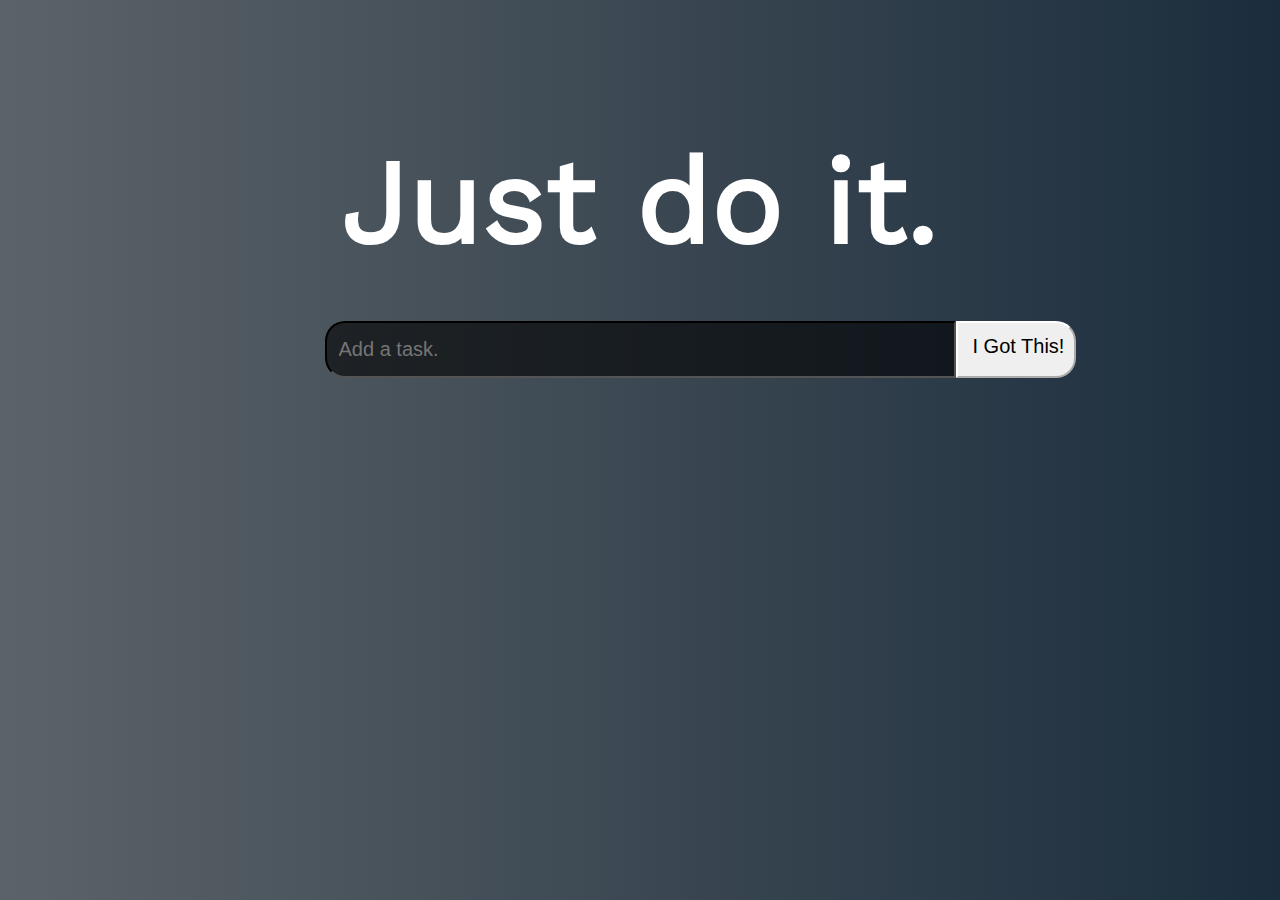
<file: Dia12+1/index.html>
<!DOCTYPE html>
<html lang="en">

<head>
    <meta charset="UTF-8">
    <meta name="viewport" content="width=device-width, initial-scale=1.0">
    <title>Document</title>
    <link rel="stylesheet" href="./style/style.css">
</head>

<body>
    <article class="todito">

        <h1>Just do it.</h1>
        <div class="boton">
            <input type="text" id="taskInput" placeholder="Add a task.">
            <button> I Got This!</button>
        </div>
    </article>
    <article class="opciones">
        
    </article>
</body>
<script src="./scripts/script.js"></script>

</html>
</file>
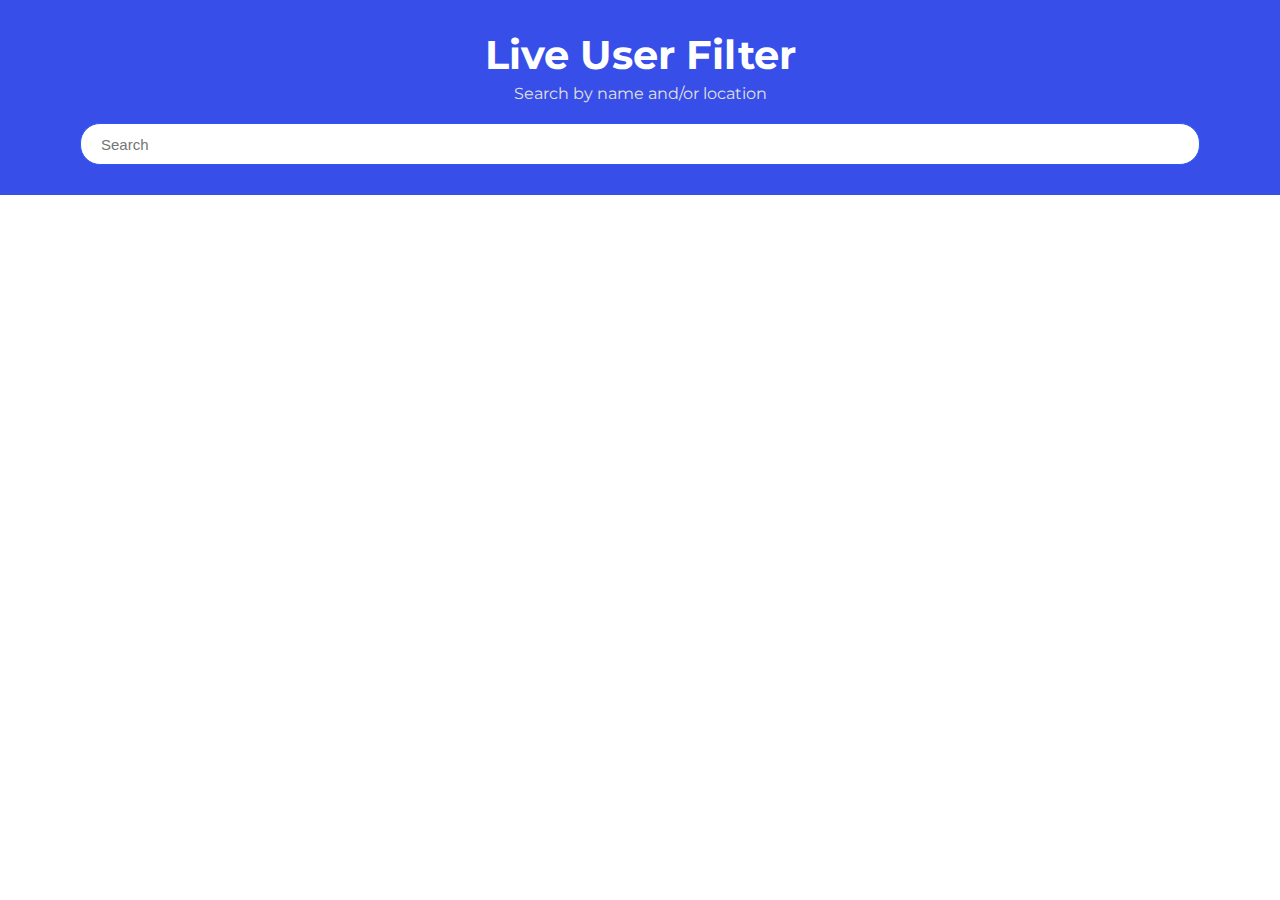
<file: Dia12/index.html>
<!DOCTYPE html>
<html lang="en">
<head>
    <meta charset="UTF-8">
    <meta name="viewport" content="width=device-width, initial-scale=1.0">
    
    <link rel="stylesheet" href="./style/style.css">
    <title>La Libreta</title>
</head>
<body>
    <header class="search_section">
        <h2>Live User Filter</h2>
        
        <span id="description">Search by name and/or location</span>
        <nav class="buscador">
            <div class="search_bar">
                <input id="input_search" type="text" placeholder="Search" >
            </div>
        </nav>
    </header>
    <main class="main">

    </main>
</body>
<script type="module" src="./script/main.js"></script>
</html>
</file>
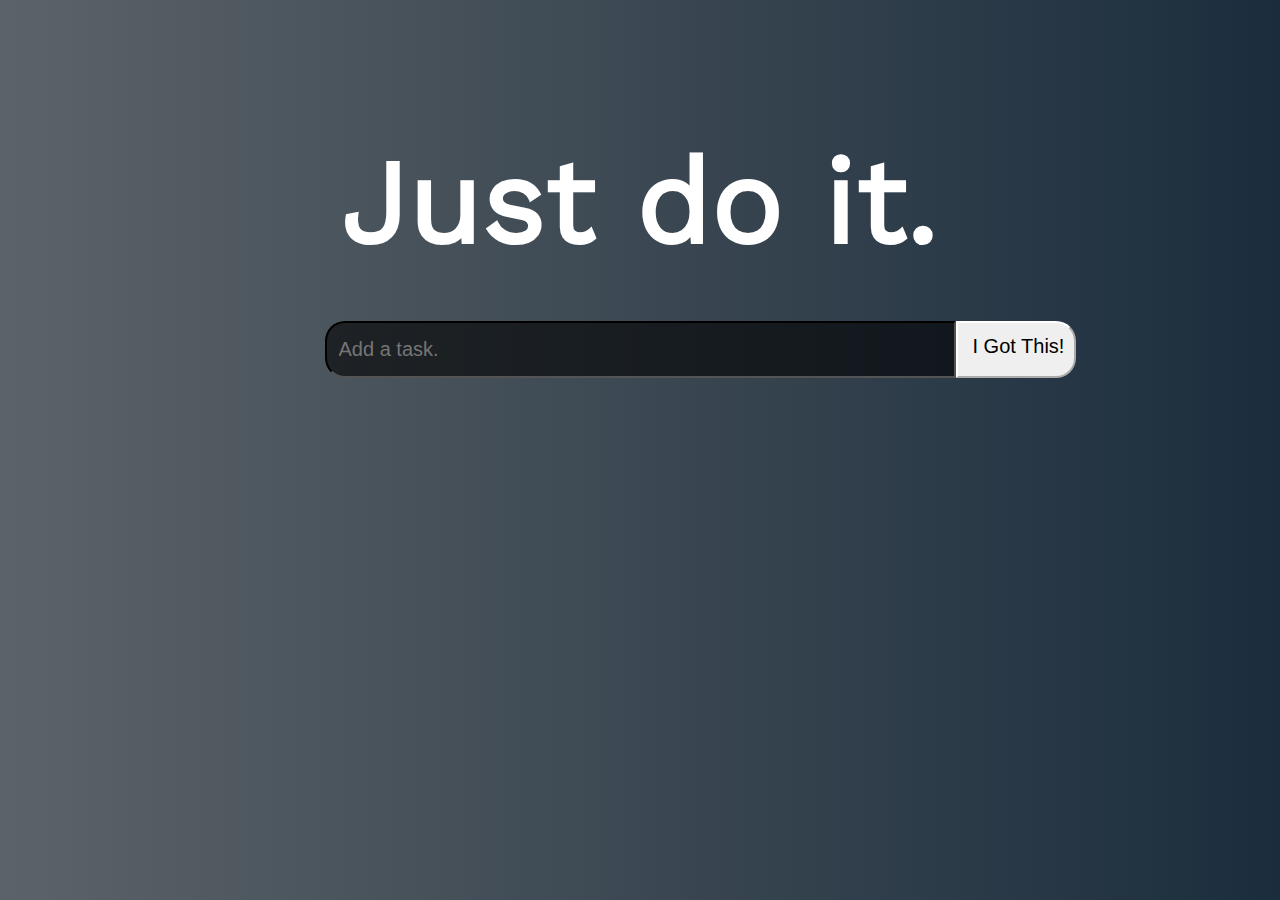
<file: Dia14/index.html>
<!DOCTYPE html>
<html lang="en">

<head>
    <meta charset="UTF-8">
    <meta name="viewport" content="width=device-width, initial-scale=1.0">
    <title>Document</title>
    <link rel="stylesheet" href="./style/style.css">
</head>

<body>
    <article class="todito">

        <h1>Just do it.</h1>
        <div class="boton">
            <input type="text" id="taskInput" placeholder="Add a task.">
            <button id="newTask"> I Got This!</button>
        </div>
    </article>
    <article class="opciones">
        
    </article>
</body>
<script src="./scripts/script.js"></script>

</html>
</file>
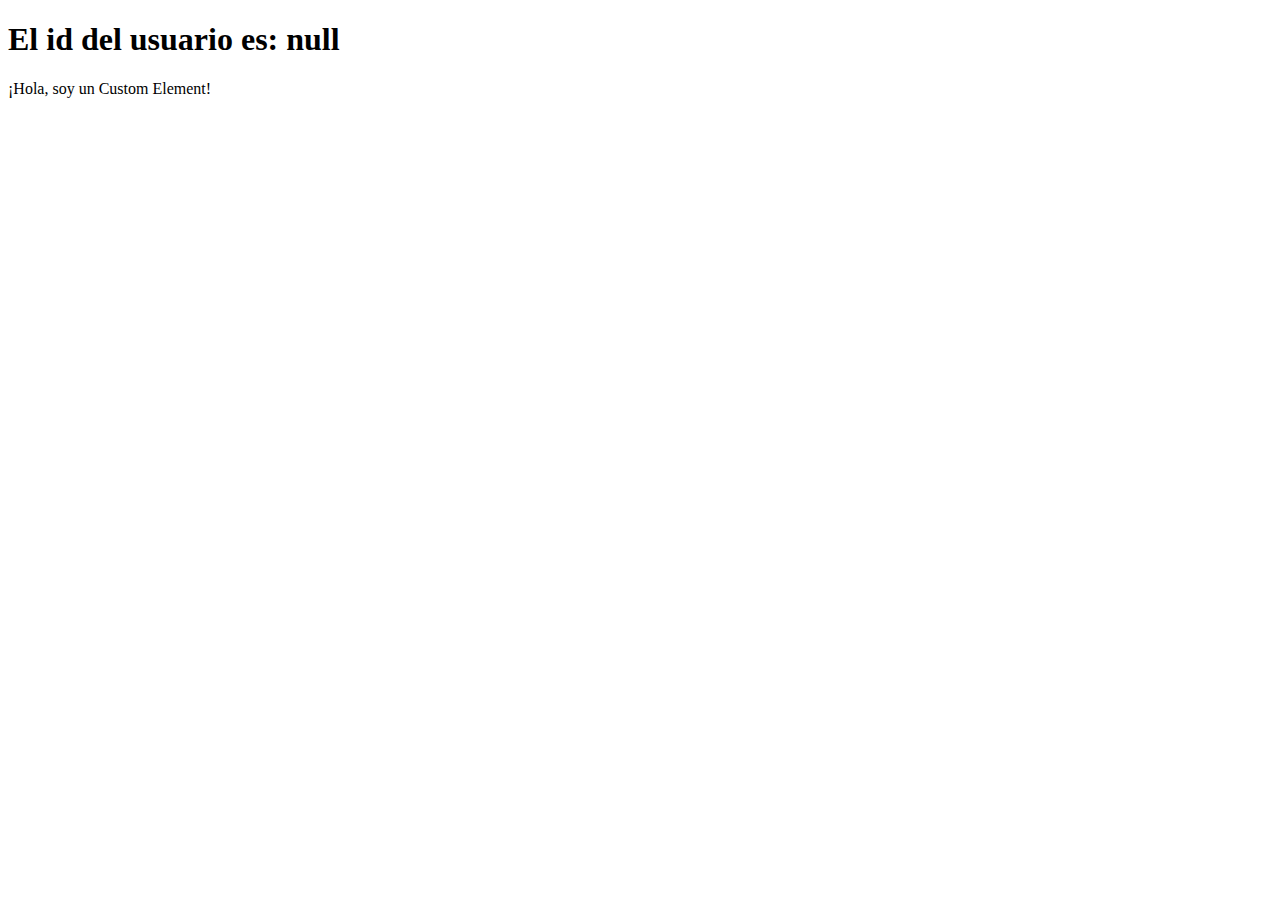
<file: Dia17/index.html>
<!DOCTYPE html>
<html lang="en">
<head>
    <meta charset="UTF-8">
    <meta name="viewport" content="width=device-width, initial-scale=1.0">
    <title>Document</title>
</head>
<body>
    <h1 id="holi"></h1>
    <mi-elemento-personalizado> </mi-elemento-personalizado>
</body>
<script src="./script/script.js"></script>
</html>
</file>
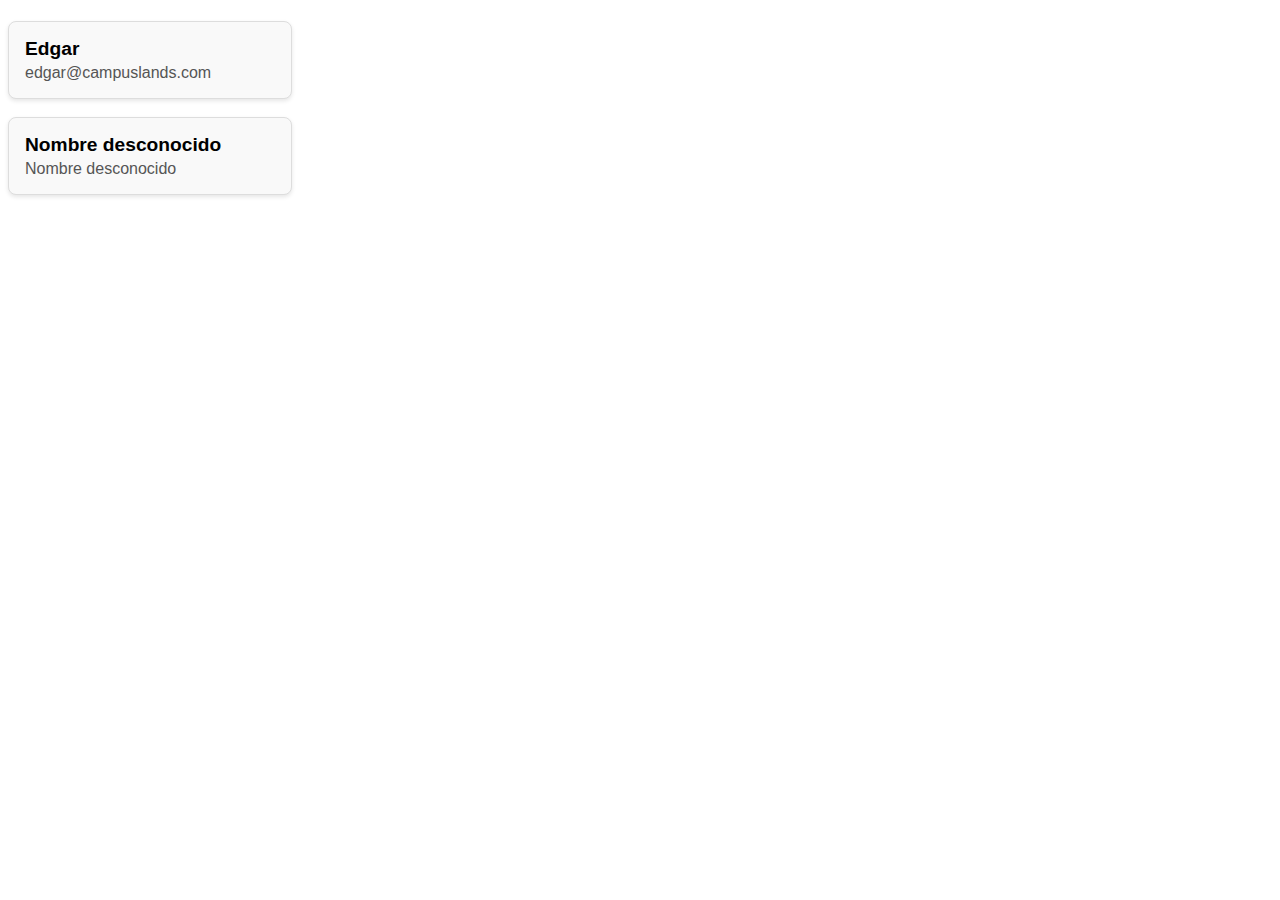
<file: Dia18/index.html>
<!DOCTYPE html>
<html lang="en">
<head>
    <meta charset="UTF-8">
    <meta name="viewport" content="width=device-width, initial-scale=1.0">
    <title>Document</title>
    <link rel="stylesheet" href="./styles/styles.css">
</head>
<body>
    <h1 id="texto"></h1>
    <user-card name="Edgar" email="edgar@campuslands.com"> </user-card>
    <br>
    <user-card ></user-card>
</body>
<script src="./script/scripts.js"></script>
</html>
</file>
<file: Dia12+1/style/style.css>
@font-face {
    font-family: "titulo";
    src: url(../storage/fonts/WorkSans-Regular.ttf);
}
*{
    padding: 0;
    margin: 0;
    box-sizing: border-box;
}

body{
    background: linear-gradient(to right,#5c6368,#1b2d3d);
}

.todito{
    display: flex;
    flex-direction: column;
    align-items: center;
    height: 40vh;
    width: 100%;
}

h1{
    margin-top: 130px;
    margin-bottom: 50px;
    color: white;
    font-size: 120px;
    font-family: "titulo",sans-serif;
}
input{
    position: relative;
    font-size: 20px;
    color: white;
    border-color: black;
    background-color: rgba(0,0,0,0.6);
    border-top-left-radius:20px;
    border-bottom-left-radius:20px;
    padding-top: 15px;
    padding-bottom: 15px;
    padding-left: 12px;
    padding-right: 350px;
}
button{
    position: absolute;
    font-size: 20px;
    border-color: white;
    border-top-right-radius:20px;
    border-bottom-right-radius:20px;
    padding-top: 12px;
    padding-bottom: 18px;
    padding-left: 15px;
    padding-right: 10px;
}
.terminado img{
    margin-left: 20px;
    margin-right: 10px;
    width: 50px;
    background-color: white;
    border-radius: 100px;
}
.eliminado img{
    width: 50px;
    background-color: white;
    border-radius: 100px;
}
.opciones{
    gap: 20px;
    margin-top: 80px;
    overflow-y: scroll;
    height: calc(84vh - 300px);
    display: flex;
    align-items: center;
    flex-direction: column;
}
.capsula{
    padding-top: 3px;
    padding-bottom: 3px;
    padding-left: 5px;
    padding-right: 5px;
    display: flex;
    color: white;
    background-color: #14191d;
    border-radius: 30px;
    max-width: 80%;
}
.infoText p{
    margin-top: 10px;
    font-size: 30px;
}
.botones{
    display: flex;
}
</file>
<file: Dia12/style/style.css>
@import url(./variables.css);
* {
    margin: 0;
    padding: 0;
}
body{
    font-family: 'fuente';
}
h2{
    color:white
}
.search_section{
    background-color: var(--color-1);
    padding: 30px;
    text-align: center;
    
}
.search_section h2{
    margin-bottom: 5px;
    font-size: 40px;

}
#description{
    color: rgb(225, 225, 225);
}
.search_bar input{
    margin-top: 20px;
    border: 1px solid var(--color-3);
    width: 90%;
    color: var(--color-2);
    height: 40px;
    border-radius: 20px;
    font-size: 15px;
    padding-left: 20px;
}
.people_menu{
    display: flex;
    flex-direction: row;
    margin-top: 15px;
    gap: 20px;
    border: 1px solid var(--color-1);
    padding-top: 10px;
    padding-bottom: 20px;
}
.foto img{
    width: 85px;
    border-radius: 50px;
    margin-top: 10px;
    margin-left: 35px;
}
.information{
    margin-top: 18px;
}
.information h3{
    font-size: 25px;
    color: var(--color-2);
}
.information p{
    margin-top: 5px;
    color: var(--color-2);
}
</file>
<file: Dia14/style/style.css>
@font-face {
    font-family: "titulo";
    src: url(../storage/fonts/WorkSans-Regular.ttf);
}
*{
    padding: 0;
    margin: 0;
    box-sizing: border-box;
}

body{
    background: linear-gradient(to right,#5c6368,#1b2d3d);
}

.todito{
    display: flex;
    flex-direction: column;
    align-items: center;
    height: 40vh;
    width: 100%;
}

h1{
    margin-top: 130px;
    margin-bottom: 50px;
    color: white;
    font-size: 120px;
    font-family: "titulo",sans-serif;
}
input{
    position: relative;
    font-size: 20px;
    color: white;
    border-color: black;
    background-color: rgba(0,0,0,0.6);
    border-top-left-radius:20px;
    border-bottom-left-radius:20px;
    padding-top: 15px;
    padding-bottom: 15px;
    padding-left: 12px;
    padding-right: 350px;
}
button{
    position: absolute;
    font-size: 20px;
    border-color: white;
    border-top-right-radius:20px;
    border-bottom-right-radius:20px;
    padding-top: 12px;
    padding-bottom: 18px;
    padding-left: 15px;
    padding-right: 10px;
}
/* Capsula positiva*/
.terminado img{
    margin-left: 20px;
    margin-right: 10px;
    width: 50px;
    background-color: white;
    border-radius: 100px;
}
.eliminado img{
    width: 50px;
    background-color: white;
    border-radius: 100px;
}
.opciones{
    gap: 20px;
    margin-top: 80px;
    overflow-y: scroll;
    height: calc(84vh - 300px);
    display: flex;
    align-items: center;
    flex-direction: column;
}

.capsula{
    padding-top: 3px;
    padding-bottom: 3px;
    padding-left: 5px;
    padding-right: 5px;
    display: flex;
    color: white;
    background-color: #14191d;
    border-radius: 30px;
    max-width: 80%;
}
.infoText p{
    margin-top: 10px;
    font-size: 30px;
}
.botones{
    display: flex;
}
/* Capsula negativa*/
.terminadoNegativa img{
    margin-left: 20px;
    margin-right: 10px;
    width: 50px;
    background-color: rgba(255, 255, 255, 0.362);
    border-radius: 100px;
}
.eliminadoNegativa img{
    width: 50px;
    background-color: rgba(255, 255, 255, 0.362);
    border-radius: 100px;
}
.capsulaNegativa{
    padding-top: 3px;
    padding-bottom: 3px;
    padding-left: 5px;
    padding-right: 5px;
    display: flex;
    color: rgba(255, 255, 255, 0.362);
    background-color: #14191d;
    border-radius: 30px;
    max-width: 80%;
}
.infoTextNegativa p{
    margin-top: 10px;
    font-size: 30px;
    text-decoration: line-through;
}
.botonesNegativa{
    display: flex;
}
</file>
<file: Dia18/styles/styles.css>
.card {
              font-family: 'Arial', sans-serif;
              background: #f9f9f9;
              border: 1px solid #ddd;
              border-radius: 8px;
              padding: 16px;
              width: 250px;
              box-shadow: 0 2px 4px rgba(255, 0, 0, 0.1);
            }

.name {
              font-size: 1.2em;
              font-weight: bold;
              margin-bottom: 4px;
}

.email {
        color: #555;
}
</file>
